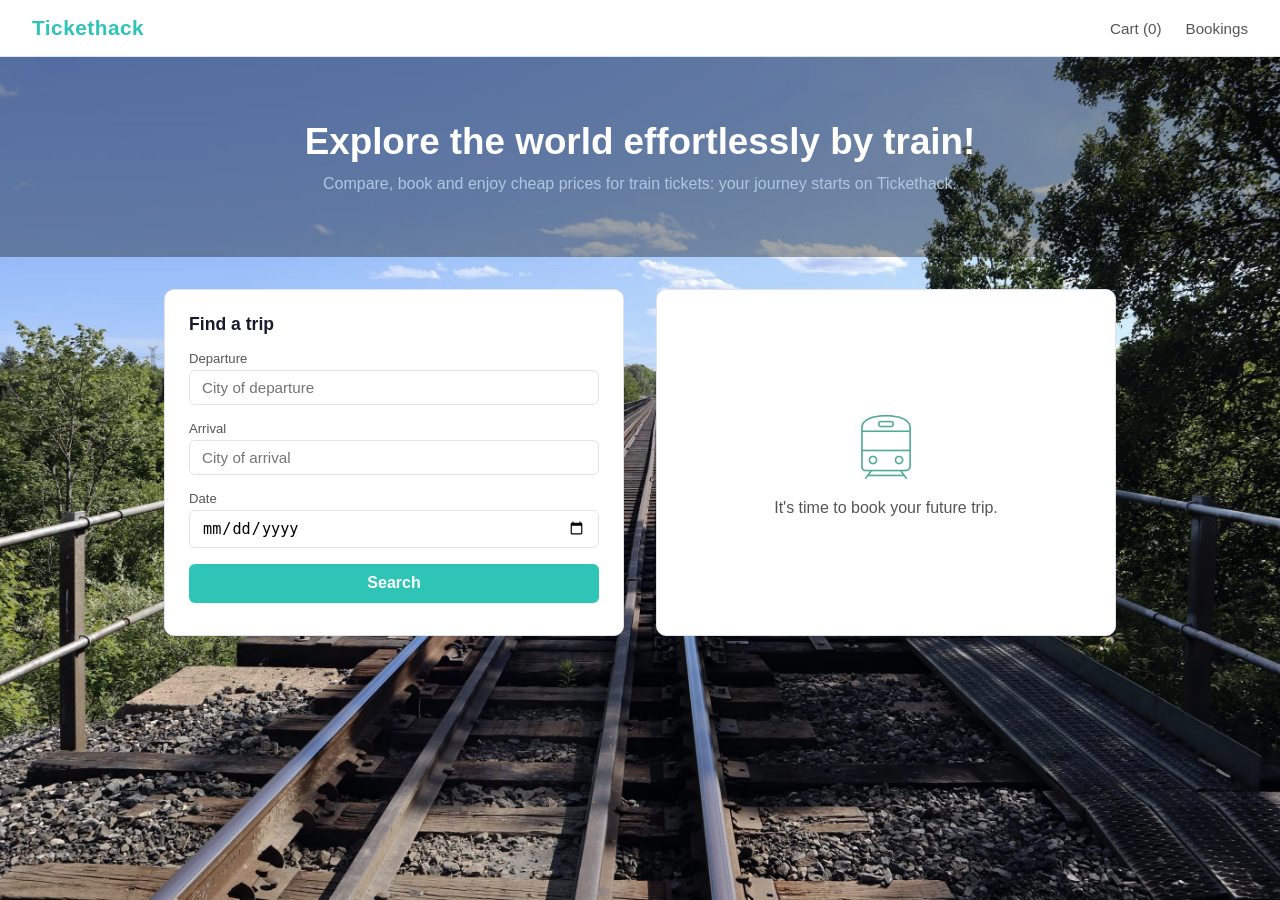
<file: index.html>
<!doctype html>
<html lang="fr">
  <head>
    <meta charset="UTF-8" />
    <meta name="viewport" content="width=device-width, initial-scale=1.0" />
    <title>Tickethack – Accueil</title>
    <link rel="stylesheet" href="css/style.css" />
  </head>
  <body class="home-page">
    <!-- NAVBAR -->
    <nav class="navbar">
      <a class="brand" href="index.html">Tickethack</a>
      <div class="nav-links">
        <a href="cart.html">Cart (<span id="cart-count">0</span>)</a>
        <a href="booking.html">Bookings</a>
      </div>
    </nav>

    <!-- HERO -->
    <header class="hero">
      <div class="hero-overlay">
        <h1>Explore the world effortlessly by train!</h1>
        <p>
          Compare, book and enjoy cheap prices for train tickets: your journey
          starts on Tickethack.
        </p>
      </div>
    </header>

    <!-- MAIN CONTENT : search + results -->
    <main class="home-layout">
      <!-- SEARCH FORM -->
      <section class="search-panel">
        <h2>Find a trip</h2>
        <div class="form-group">
          <label for="departure">Departure</label>
          <input type="text" id="departure" placeholder="City of departure" />
        </div>
        <div class="form-group">
          <label for="arrival">Arrival</label>
          <input type="text" id="arrival" placeholder="City of arrival" />
        </div>
        <div class="form-group">
          <label for="date">Date</label>
          <input type="date" id="date" />
        </div>
        <button id="btn-search" class="btn-primary">Search</button>
        <p id="search-error" class="error-msg hidden"></p>
      </section>

      <!-- RESULTS PANEL -->
      <section class="results-panel">
        <div id="results-placeholder" class="placeholder-box">
          <img src="asset/train.png" alt="train" class="train-icon" />
          <p>It's time to book your future trip.</p>
        </div>
        <!-- <div id="results-list" class="hidden"></div> -->
        <div id="results-list" style="display:none;"></div>
      </section>
    </main>

    <script src="js/main.js"></script>
  </body>
</html>
</file>
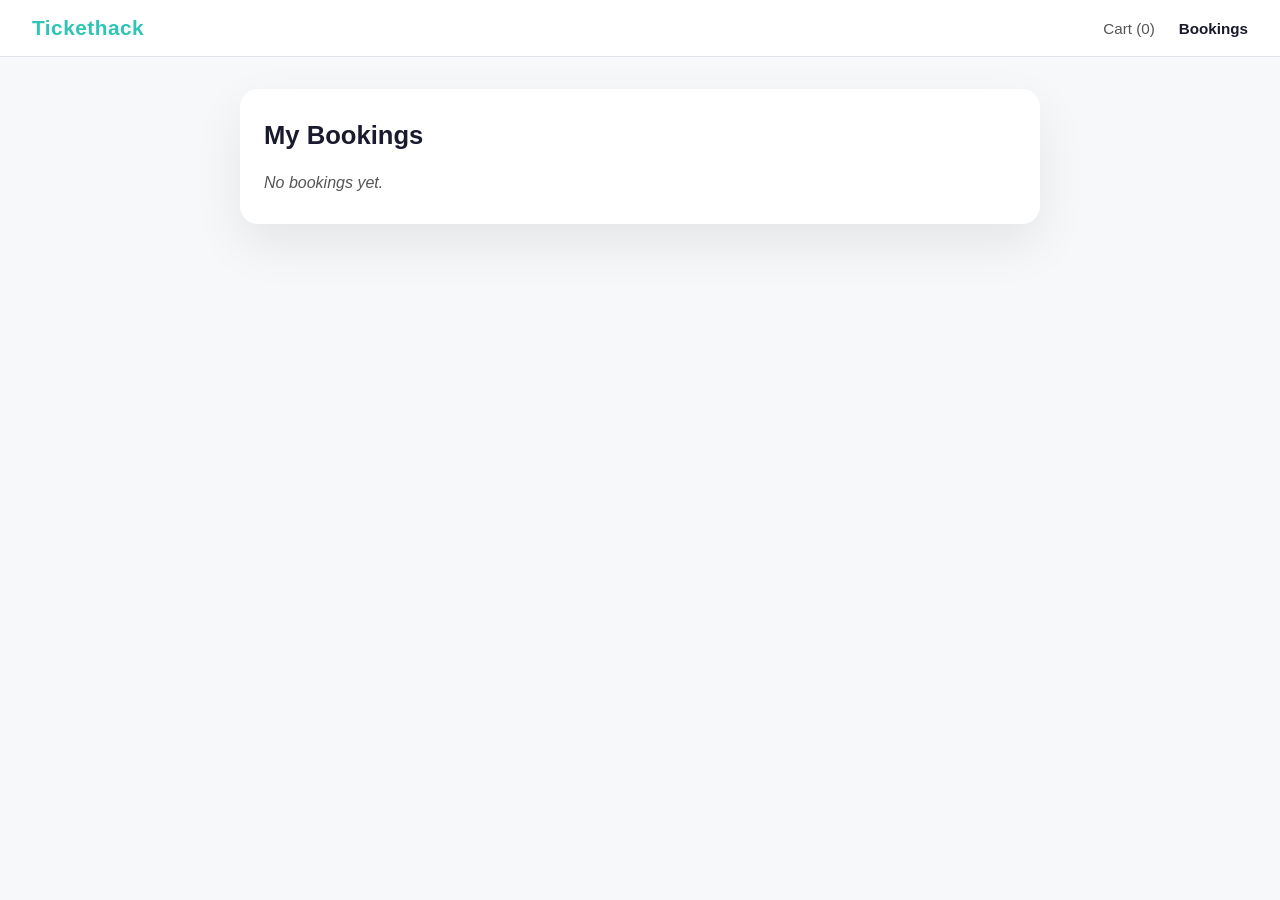
<file: booking.html>
<!DOCTYPE html>
<html lang="fr">
<head>
  <meta charset="UTF-8" />
  <meta name="viewport" content="width=device-width, initial-scale=1.0" />
  <title>Tickethack – Bookings</title>
  <link rel="stylesheet" href="css/style.css" />
</head>
<body>

  <!-- NAVBAR -->
  <nav class="navbar">
    <a class="brand" href="index.html">Tickethack</a>
    <div class="nav-links">
      <a href="cart.html">Cart (<span id="cart-count">0</span>)</a>
      <a href="booking.html" class="active">Bookings</a>
    </div>
  </nav>

  <main class="page-layout">
    <h1 class="page-title">My Bookings</h1>

    <!-- BOOKINGS LIST -->
    <div id="bookings-list">
      <p class="empty-msg">No bookings yet.</p>
    </div>
  </main>

  <script src="js/main.js"></script>
</body>
</html>
</file>
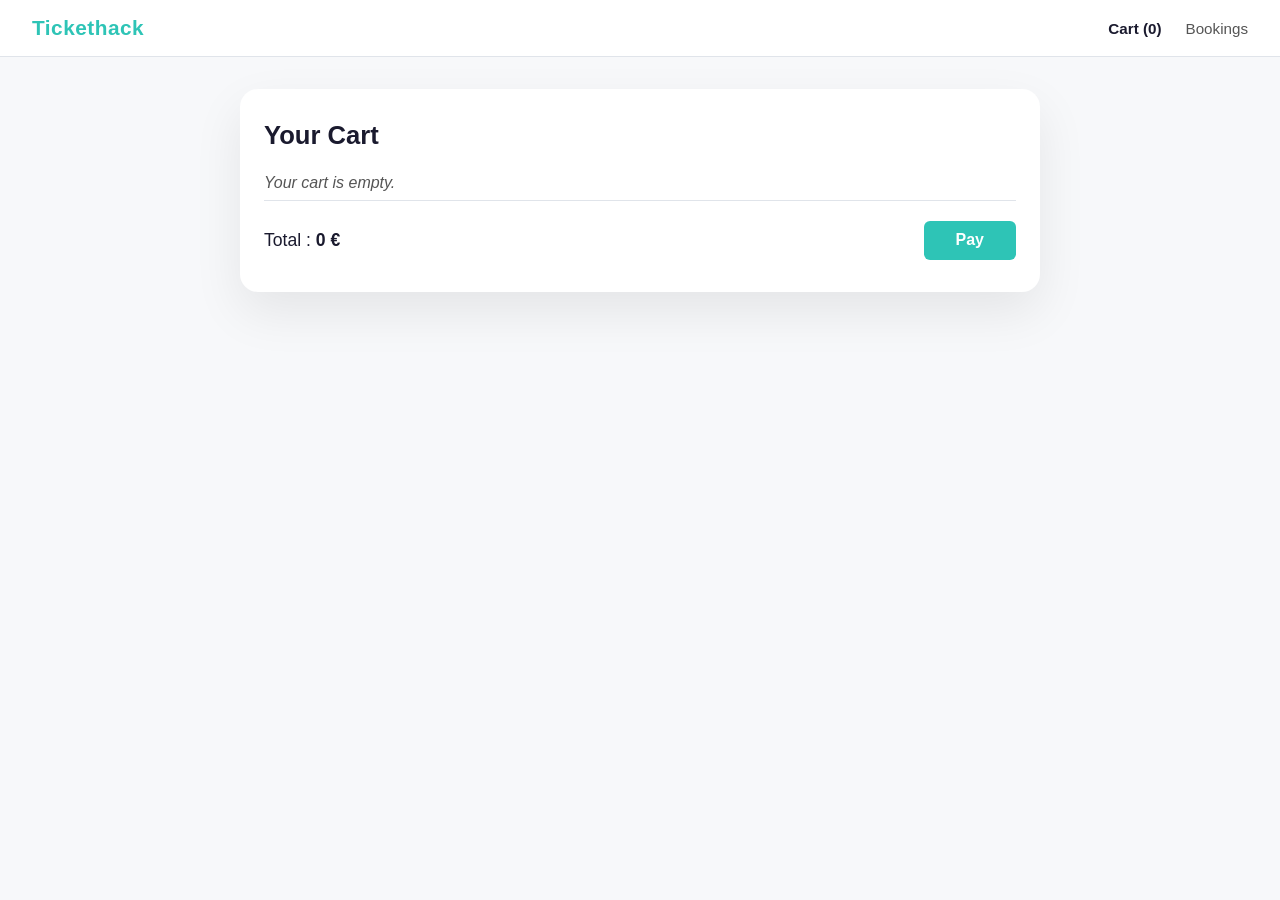
<file: cart.html>
<!DOCTYPE html>
<html lang="fr">
<head>
  <meta charset="UTF-8" />
  <meta name="viewport" content="width=device-width, initial-scale=1.0" />
  <title>Tickethack – Cart</title>
  <link rel="stylesheet" href="css/style.css" />
</head>
<body>

  <!-- NAVBAR -->
  <nav class="navbar">
    <a class="brand" href="index.html">Tickethack</a>
    <div class="nav-links">
      <a href="cart.html" class="active">Cart (<span id="cart-count">0</span>)</a>
      <a href="booking.html">Bookings</a>
    </div>
  </nav>

  <main class="page-layout">
    <h1 class="page-title">Your Cart</h1>

    <!-- TRIP LIST IN CART -->
    <div id="cart-list">
      <p class="empty-msg">Your cart is empty.</p>
    </div>

    <!-- TOTAL + CHECKOUT -->
    <div id="cart-footer" class="hidden">
      <p class="total-label">Total : <strong id="cart-total">0 €</strong></p>
      <button id="btn-pay" class="btn-primary">Pay</button>
    </div>
  </main>

  <script src="js/main.js"></script>
</body>
</html>
</file>
<file: css/style.css>
/* ============================
   TICKETHACK – style.css
   Variables & reset
   ============================ */
:root {
  --green: #2ec4b6;
  --green-dark: #21a99e;
  --bg: #f7f8fa;
  --text: #1a1a2e;
  --text-light: #555;
  --card-bg: #ffffff;
  --border: #e0e4ea;
  --error: #e63946;
  --font-display: "Segoe UI", Tahoma, sans-serif;
}

* {
  margin: 0;
  padding: 0;
  box-sizing: border-box;
}

html,
body {
  min-height: 100%;
}

body {
  font-family: var(--font-display);
  background: var(--bg);
  color: var(--text);
}

body.home-page {
  background: url("../asset/background.jpg") no-repeat center center fixed;
  background-size: cover;
}

a {
  text-decoration: none;
  color: inherit;
}

/* ============================
   NAVBAR
   ============================ */
.navbar {
  display: flex;
  justify-content: space-between;
  align-items: center;
  padding: 1rem 2rem;
  background: #fff;
  border-bottom: 1px solid var(--border);
  position: sticky;
  top: 0;
  z-index: 100;
}

.brand {
  font-size: 1.3rem;
  font-weight: 700;
  color: var(--green);
  letter-spacing: 0.5px;
}

.nav-links {
  display: flex;
  gap: 1.5rem;
}

.nav-links a {
  color: var(--text-light);
  font-size: 0.95rem;
  transition: color 0.2s;
}

.nav-links a:hover,
.nav-links a.active {
  color: var(--text);
  font-weight: 600;
}

/* ============================
   HERO (index only)
   ============================ */
.hero {
  background: rgba(0, 0, 0, 0.35);
  color: #fff;
  padding: 4rem 2rem;
  text-align: center;
}

.hero-overlay h1 {
  font-size: 2.3rem;
  margin-bottom: 0.75rem;
}

.hero-overlay p {
  color: #adc8e0;
  font-size: 1rem;
}

/* ============================
   HOME LAYOUT (search + results)
   ============================ */
.home-layout {
  display: grid;
  grid-template-columns: 1fr 1fr;
  gap: 2rem;
  max-width: 1000px;
  margin: 2rem auto;
  padding: 0 1.5rem;
}

@media (max-width: 700px) {
  .home-layout {
    grid-template-columns: 1fr;
  }
}

/* ============================
   SEARCH PANEL
   ============================ */
.search-panel {
  background: var(--card-bg);
  border: 1px solid var(--border);
  border-radius: 10px;
  padding: 1.5rem;
}

/* Results list: scrollable, same height as search panel */
#results-list {
  width: 100%;
  max-height: 480px;
  overflow-y: auto;
  display: none; /* hidden by default, JS sets display:block */
}

/* Keep results panel from growing taller than the search panel */
.results-panel {
  min-height: 200px;
  max-height: 480px;
  overflow: hidden;
}

.search-panel h2 {
  margin-bottom: 1rem;
  font-size: 1.1rem;
}

.form-group {
  display: flex;
  flex-direction: column;
  margin-bottom: 1rem;
}

.form-group label {
  font-size: 0.82rem;
  color: var(--text-light);
  margin-bottom: 4px;
}

.form-group input {
  border: 1px solid var(--border);
  border-radius: 6px;
  padding: 0.5rem 0.75rem;
  font-size: 0.95rem;
  outline: none;
  transition: border-color 0.2s;
}

.form-group input:focus {
  border-color: var(--green);
}

.btn-primary {
  width: 100%;
  padding: 0.65rem;
  background: var(--green);
  color: #fff;
  border: none;
  border-radius: 6px;
  font-size: 1rem;
  font-weight: 600;
  cursor: pointer;
  transition: background 0.2s;
}

.btn-primary:hover {
  background: var(--green-dark);
}

/* ============================
   RESULTS PANEL
   ============================ */
.results-panel {
  min-height: 200px;
}

.placeholder-box {
  display: flex;
  flex-direction: column;
  align-items: center;
  justify-content: center;
  height: 100%;
  min-height: 200px;
  background: var(--card-bg);
  border: 1px solid var(--border);
  border-radius: 10px;
  color: var(--text-light);
  gap: 0.75rem;
  padding: 2rem;
  text-align: center;
}

.train-icon {
  width: 5rem;
  height: 5rem;
  object-fit: contain;
}

/* ============================
   TRIP CARD (search results + cart + bookings)
   ============================ */
.trip-card {
  background: var(--card-bg);
  border: 1px solid var(--border);
  border-radius: 10px;
  padding: 1rem 1.5rem;
  margin-bottom: 0.75rem;
  display: flex;
  align-items: center;
  flex-wrap: nowrap;
  gap: 1rem;
}

.trip-info {
  flex: 1;
}

.trip-route {
  font-weight: 700;
  font-size: 1rem;
  flex: 1;                /* takes all available space, pushes rest right */
  white-space: nowrap;
}


.trip-time {
  font-size: 0.95rem;
  color: var(--text-light);
  white-space: nowrap;
  min-width: 45px;
  text-align: right;
}
.trip-detail {
  font-size: 0.82rem;
  color: var(--text-light);
}

.trip-price {
  font-weight: 700;
  font-size: 1rem;
  color: var(--text);
  white-space: nowrap;
  min-width: 55px;
  text-align: right;
}

.trip-actions {
  display: flex;
  gap: 0.5rem;
}

.btn-secondary {
  padding: 0.4rem 0.9rem;
  background: transparent;
  border: 1.5px solid var(--green);
  color: var(--green);
  border-radius: 6px;
  font-size: 0.85rem;
  cursor: pointer;
  transition: all 0.2s;
}

.btn-secondary:hover {
  background: var(--green);
  color: #fff;
}

.btn-danger {
  padding: 0.4rem 0.9rem;
  background: transparent;
  border: 1.5px solid var(--error);
  color: var(--error);
  border-radius: 6px;
  font-size: 0.85rem;
  cursor: pointer;
  transition: all 0.2s;
}

.btn-danger:hover {
  background: var(--error);
  color: #fff;
}

.btn-book {
  padding: 0.4rem 0.9rem;
  background: var(--green);
  color: #fff;
  border: none;
  border-radius: 6px;
  font-size: 0.85rem;
  cursor: pointer;
  transition: background 0.2s;
}

.btn-book:hover {
  background: var(--green-dark);
}

/* ============================
   PAGES (cart / booking)
   ============================ */
.page-layout {
  max-width: 800px;
  margin: 2rem auto;
  padding: 2rem 1.5rem;
  background: #fff;
  border-radius: 18px;
  box-shadow: 0 20px 50px rgba(0, 0, 0, 0.08);
}

.page-title {
  font-size: 1.6rem;
  margin-bottom: 1.5rem;
}

.empty-msg {
  color: var(--text-light);
  font-style: italic;
}

/* ============================
   CART FOOTER
   ============================ */
#cart-footer {
  border-top: 1px solid var(--border);
  padding-top: 1.25rem;
  margin-top: 0.5rem;
  display: flex;
  justify-content: space-between;
  align-items: center;
  flex-wrap: wrap;
  gap: 1rem;
}

.total-label {
  font-size: 1.1rem;
}

#cart-footer .btn-primary {
  width: auto;
  padding: 0.65rem 2rem;
}

/* ============================
   COUNTDOWN (bookings)
   ============================ */
.countdown {
  font-size: 0.8rem;
  color: var(--text-light);
  margin-top: 4px;
}

/* ============================
   UTILS
   ============================ */

.error-msg {
  color: var(--error);
  font-size: 0.85rem;
  margin-top: 0.5rem;
}
</file>
